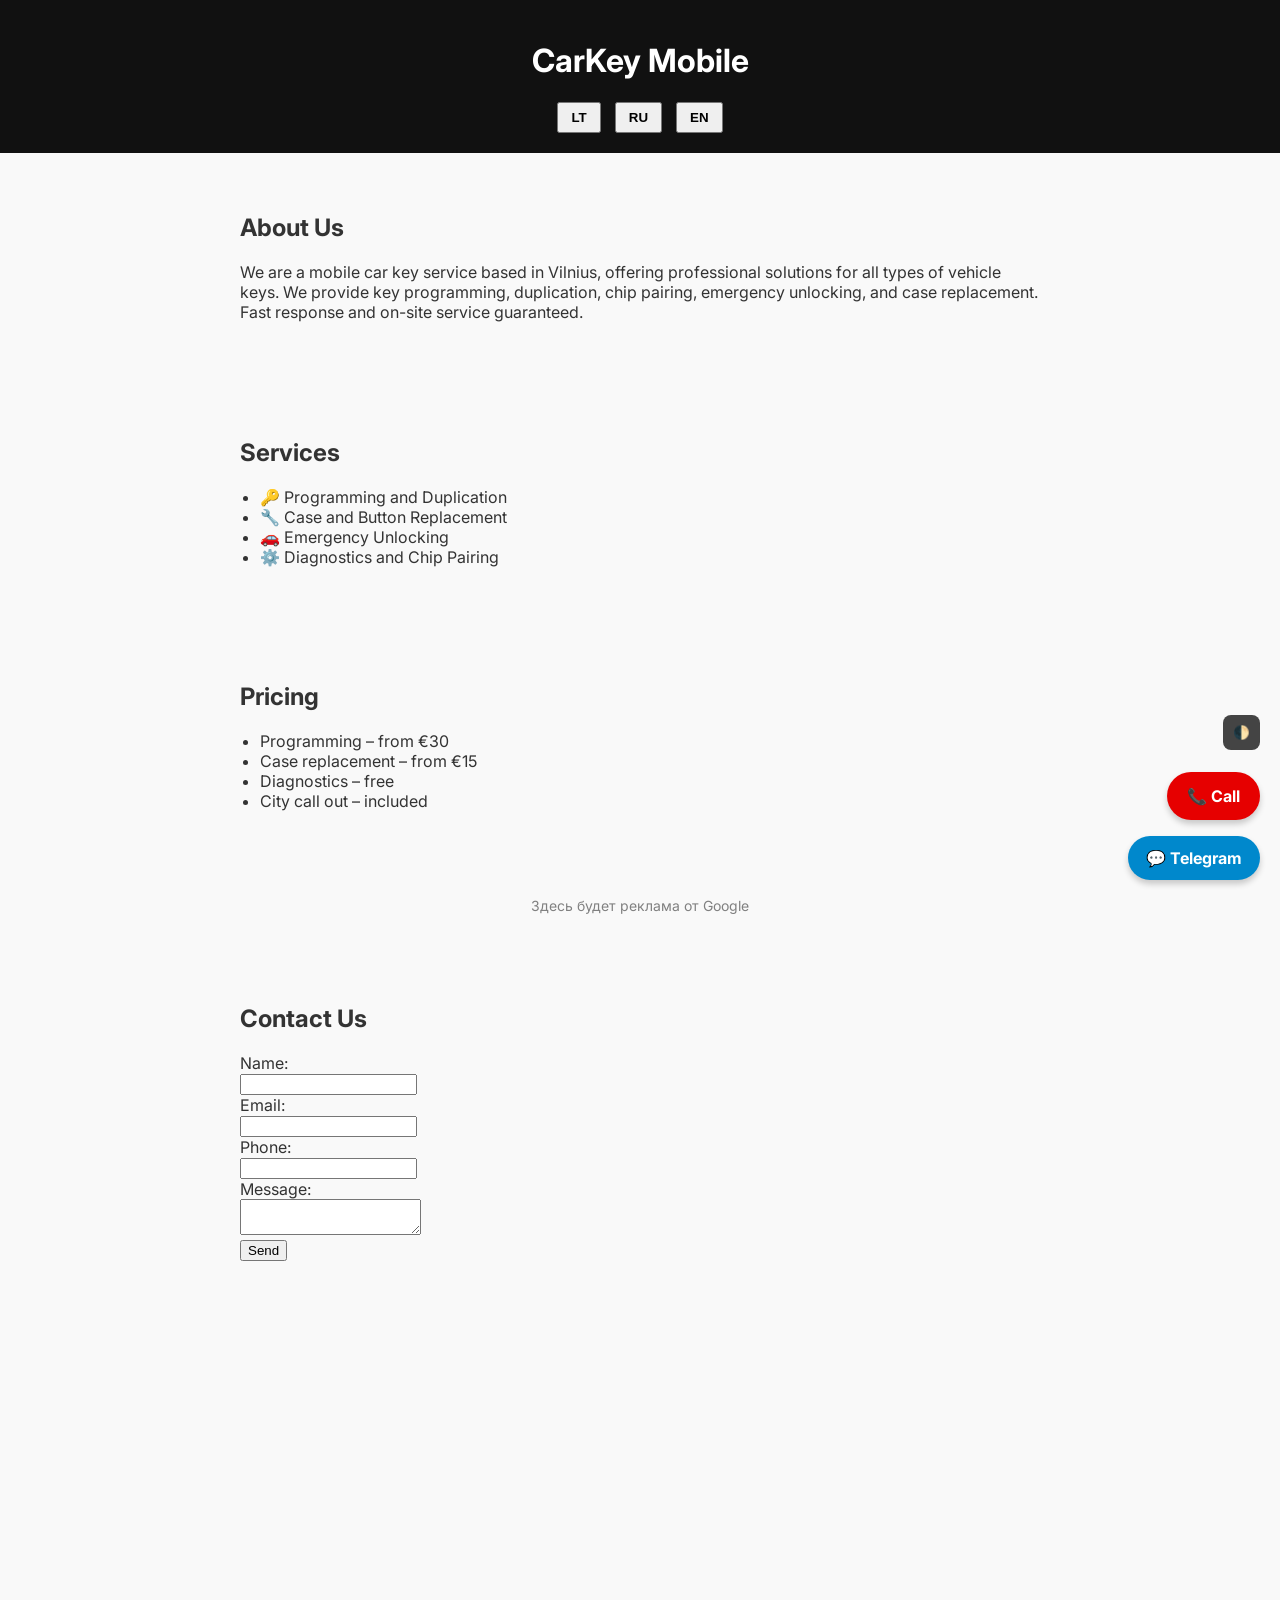
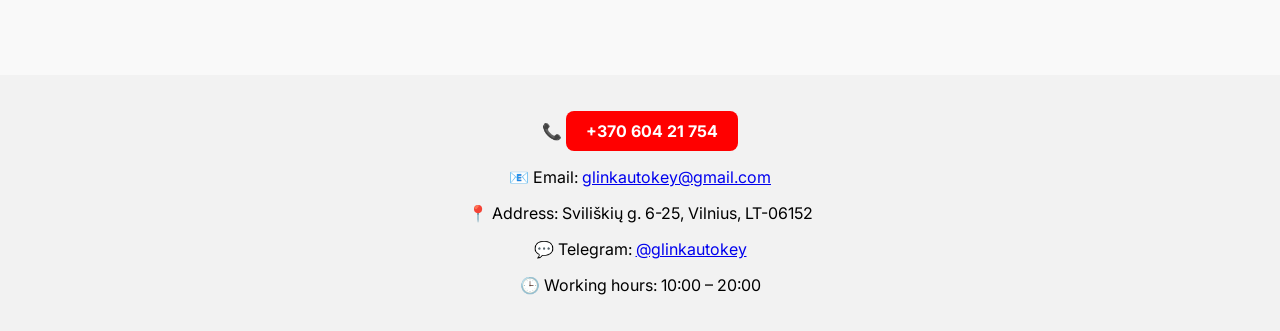
<file: index.html>
<!DOCTYPE html>

<html lang="lt">
<head>
<!-- Google Analytics -->
<script async="" src="https://www.googletagmanager.com/gtag/js?id=G-DN20DT3CPE"></script>
<script>
  window.dataLayer = window.dataLayer || [];
  function gtag() { dataLayer.push(arguments); }
  gtag('js', new Date());

  gtag('config', 'G-DN20DT3CPE');
</script>
<meta charset="utf-8"/>
<meta content="width=device-width, initial-scale=1.0" name="viewport"/>
<title>CarKey Mobile</title>
<link href="favicon.png" rel="icon" type="image/png"/>
<style>
    body { font-family: 'Inter', sans-serif; margin: 0; padding: 0; background: #f9f9f9; color: #333; }
    header, footer { background: #111; color: white; padding: 20px; text-align: center; }
    nav button { margin: 0 5px; padding: 6px 12px; font-weight: bold; cursor: pointer; }
    section { padding: 40px 20px; max-width: 800px; margin: auto; }
    .ads, .call-btn { margin: 30px auto; text-align: center; }
    .call-btn a { background: red; color: white; padding: 12px 24px; text-decoration: none; font-weight: bold; border-radius: 6px; }
    iframe { width: 100%; height: 300px; border: 0; margin-top: 30px; }
    ul { padding-left: 20px; }
  
@media (max-width: 600px) {
  header, footer {
    padding: 15px;
    font-size: 14px;
  }
  nav button {
    margin: 0 3px;
    padding: 5px 10px;
    font-size: 14px;
  }
  section {
    padding: 20px 10px;
  }
  form input, form textarea, form button {
    width: 100%;
    max-width: 100%;
    box-sizing: border-box;
    font-size: 16px;
  }
  .sticky-call, .sticky-telegram {
    bottom: 20px;
    right: 15px;
    padding: 12px 16px;
    font-size: 14px;
  }
}

.back-to-top {
  position: fixed;
  bottom: 210px;
  right: 20px;
  background: #333;
  color: white;
  padding: 10px 16px;
  border-radius: 50%;
  text-decoration: none;
  font-size: 20px;
  font-weight: bold;
  display: none;
  z-index: 9999;
}
.back-to-top:hover {
  background: #000;
}
</style>
<script async="" crossorigin="anonymous" src="https://pagead2.googlesyndication.com/pagead/js/adsbygoogle.js?client=ca-pub-1562374559003413"></script>
<script async="" src="https://www.googletagmanager.com/gtag/js?id=G-DN20DT3CPE"></script><script>
  window.dataLayer = window.dataLayer || [];
  function gtag(){dataLayer.push(arguments);}
  gtag('js', new Date());
  gtag('config', 'G-DN20DT3CPE');
</script><style>
.sticky-telegram {
  position: fixed;
  bottom: 20px;
  right: 20px;
  background-color: #0088cc;
  color: white;
  padding: 12px 18px;
  border-radius: 50px;
  text-decoration: none;
  font-weight: bold;
  box-shadow: 0 4px 6px rgba(0,0,0,0.2);
  z-index: 9999;
  transition: background-color 0.3s;
}
.sticky-telegram:hover {
  background-color: #0077b3;
}
</style><link href="https://fonts.googleapis.com/css2?family=Inter&amp;display=swap" rel="stylesheet"/><style>
.sticky-call {
  position: fixed;
  bottom: 80px;
  right: 20px;
  background-color: #e60000;
  color: white;
  padding: 14px 20px;
  border-radius: 50px;
  text-decoration: none;
  font-weight: bold;
  box-shadow: 0 4px 6px rgba(0,0,0,0.2);
  z-index: 9999;
}
.sticky-call:hover {
  background-color: #cc0000;
}
</style><style>
body.dark-mode {
  background: #121212;
  color: #eee;
}
body.dark-mode header, body.dark-mode footer {
  background: #222;
  color: #fff;
}
body.dark-mode .back-to-top {
  background: #eee;
  color: #000;
}
</style></head>
<body>
<header>
<h1>CarKey Mobile</h1>
<nav>
<button onclick="switchLang('lt')">LT</button>
<button onclick="switchLang('ru')">RU</button>
<button onclick="switchLang('en')">EN</button>
</nav>
</header>
<section id="about">
<div data-lang-lt="">
<h2>Apie mus</h2>
<p>Esame mobilus automobilių raktų servisas Vilniuje, teikiantis profesionalias paslaugas visų tipų automobilių raktams. Atliekame programavimą, kopijavimą, lusto pririšimą, avarinį atrakinimą bei korpuso keitimą. Dirbame greitai, patikimai ir atvykstame į vietą.</p>
</div>
<div data-lang-ru="" style="display:none">
<h2>О нас</h2>
<p>Мы — мобильный сервис по автомобильным ключам в Вильнюсе. Оказываем профессиональные услуги по программированию, копированию, замене корпусов, диагностике и экстренному вскрытию авто. Работаем быстро и выезжаем по месту.</p>
</div>
<div data-lang-en="" style="display:none">
<h2>About Us</h2>
<p>We are a mobile car key service based in Vilnius, offering professional solutions for all types of vehicle keys. We provide key programming, duplication, chip pairing, emergency unlocking, and case replacement. Fast response and on-site service guaranteed.</p>
</div>
</section>
<section id="services">
<div data-lang-lt="">
<h2>Paslaugos</h2>
<ul>
<li>🔑 Programavimas ir kopijavimas</li>
<li>🔧 Korpuso keitimas</li>
<li>🚗 Avarinis atrakinimas</li>
<li>⚙️ Diagnostika ir lustų pririšimas</li>
</ul>
</div>
<div data-lang-ru="" style="display:none">
<h2>Услуги</h2>
<ul>
<li>🔑 Программирование и дублирование</li>
<li>🔧 Замена корпуса</li>
<li>🚗 Аварийное открытие</li>
<li>⚙️ Диагностика и привязка чипов</li>
</ul>
</div>
<div data-lang-en="" style="display:none">
<h2>Services</h2>
<ul>
<li>🔑 Programming and Duplication</li>
<li>🔧 Case and Button Replacement</li>
<li>🚗 Emergency Unlocking</li>
<li>⚙️ Diagnostics and Chip Pairing</li>
</ul>
</div>
</section>
<section id="pricing">
<div data-lang-lt="">
<h2>Kainoraštis</h2>
<ul>
<li>Programavimas – nuo 30 €</li>
<li>Korpuso keitimas – nuo 15 €</li>
<li>Diagnostika – nemokamai</li>
<li>Iškvietimas mieste – įskaičiuota</li>
</ul>
</div>
<div data-lang-ru="" style="display:none">
<h2>Цены</h2>
<ul>
<li>Программирование – от 30 €</li>
<li>Замена корпуса – от 15 €</li>
<li>Диагностика – бесплатно</li>
<li>Выезд по городу – включено</li>
</ul>
</div>
<div data-lang-en="" style="display:none">
<h2>Pricing</h2>
<ul>
<li>Programming – from €30</li>
<li>Case replacement – from €15</li>
<li>Diagnostics – free</li>
<li>City call out – included</li>
</ul>
</div>
</section>
<div class="ads">
<ins class="adsbygoogle" data-ad-client="ca-pub-1562374559003413" data-ad-format="auto" data-ad-slot="1234567890" data-full-width-responsive="true" style="display:block"></ins>
<script>(adsbygoogle = window.adsbygoogle || []).push({});
</script>
<div style="text-align:center; color:gray; font-size:14px;">Здесь будет реклама от Google</div>
<script></script>
</div>
<div data-lang-lt="" style="">
<section id="contact">
<h2>Susisiekite su mumis</h2>
<form action="https://formspree.io/f/xblylrgd" method="POST">
<label>Vardas:<br/><input name="name" required="" type="text"/></label><br/>
<label>El. paštas:<br/><input name="email" required="" type="email"/></label><br/>
<label>Telefonas:<br/><input name="phone" type="tel"/></label><br/>
<label>Žinutė:<br/><textarea name="message" required=""></textarea></label><br/>
<button type="submit">Siųsti</button>
<input name="_redirect" type="hidden" value="https://glinklock.eu/"/>
</form>
</section>
</div><div data-lang-ru="" style="display:none">
<section id="contact">
<h2>Свяжитесь с нами</h2>
<form action="https://formspree.io/f/xblylrgd" method="POST">
<label>Имя:<br/><input name="name" required="" type="text"/></label><br/>
<label>Эл. почта:<br/><input name="email" required="" type="email"/></label><br/>
<label>Телефон:<br/><input name="phone" type="tel"/></label><br/>
<label>Сообщение:<br/><textarea name="message" required=""></textarea></label><br/>
<button type="submit">Отправить</button>
<input name="_redirect" type="hidden" value="https://glinklock.eu/"/>
</form>
</section>
</div><div data-lang-en="" style="display:none">
<section id="contact">
<h2>Contact Us</h2>
<form action="https://formspree.io/f/xblylrgd" method="POST">
<label>Name:<br/><input name="name" required="" type="text"/></label><br/>
<label>Email:<br/><input name="email" required="" type="email"/></label><br/>
<label>Phone:<br/><input name="phone" type="tel"/></label><br/>
<label>Message:<br/><textarea name="message" required=""></textarea></label><br/>
<button type="submit">Send</button>
<input name="_redirect" type="hidden" value="https://glinklock.eu/"/>
</form>
</section>
</div><iframe src="https://maps.google.com/maps?q=Vilnius&amp;t=&amp;z=13&amp;ie=UTF8&amp;iwloc=&amp;output=embed"></iframe>
<script>
    function switchLang(lang) {
  localStorage.setItem('lang', lang);
      const langs = ['lt', 'ru', 'en'];
      langs.forEach(l => {
        document.querySelectorAll('[data-lang-' + l + ']').forEach(el => {
          el.style.display = (l === lang) ? '' : 'none';
        });
      });
    }
    window.onload = () => {
  const savedLang = localStorage.getItem('lang');
      const browserLang = navigator.language.slice(0, 2).toLowerCase();
      const supported = ['lt', 'ru', 'en'];
      switchLang(savedLang || (supported.includes(browserLang) ? browserLang : 'lt'));
    };
  </script>
<footer style="text-align:center; padding:20px; background:#f2f2f2; margin-top:40px;; color:#000">
<div data-lang-lt="">
<p>📞 <a href="tel:+37060421754" style="display:inline-block; background:red; color:white; padding:10px 20px; border-radius:8px; text-decoration:none; font-weight:bold;">+370 604 21 754</a></p>
<p>📧 El. paštas: <a href="mailto:glinkautokey@gmail.com">glinkautokey@gmail.com</a></p>
<p>📍 Adresas: Sviliškių g. 6-25, Vilnius, LT-06152</p>
<p>💬 Telegram: <a href="https://t.me/glinkautokey" target="_blank">@glinkautokey</a></p>
<p>🕒 Darbo laikas: 10:00 – 20:00</p>
</div>
<div data-lang-ru="" style="display:none;">
<p>📞 <a href="tel:+37060421754" style="display:inline-block; background:red; color:white; padding:10px 20px; border-radius:8px; text-decoration:none; font-weight:bold;">+370 604 21 754</a></p>
<p>📧 Эл. почта: <a href="mailto:glinkautokey@gmail.com">glinkautokey@gmail.com</a></p>
<p>📍 Адрес: Sviliškių g. 6-25, Вильнюс, LT-06152</p>
<p>💬 Телеграм: <a href="https://t.me/glinkautokey" target="_blank">@glinkautokey</a></p>
<p>🕒 Время работы: 10:00 – 20:00</p>
</div>
<div data-lang-en="" style="display:none;">
<p>📞 <a href="tel:+37060421754" style="display:inline-block; background:red; color:white; padding:10px 20px; border-radius:8px; text-decoration:none; font-weight:bold;">+370 604 21 754</a></p>
<p>📧 Email: <a href="mailto:glinkautokey@gmail.com">glinkautokey@gmail.com</a></p>
<p>📍 Address: Sviliškių g. 6-25, Vilnius, LT-06152</p>
<p>💬 Telegram: <a href="https://t.me/glinkautokey" target="_blank">@glinkautokey</a></p>
<p>🕒 Working hours: 10:00 – 20:00</p>
</div>
</footer>
<a class="sticky-telegram" href="https://t.me/glinkautokey" target="_blank">💬 Telegram</a><a class="sticky-call" href="tel:+37060421754">📞 Call</a><script>
document.querySelectorAll('form').forEach(form => {
  form.addEventListener('submit', function() {
    setTimeout(() => alert('✅ Jūsų žinutė išsiųsta!\nYour message has been sent!'), 100);
  });
});
</script><a class="back-to-top" href="#">↑</a><button id="darkModeToggle" style="position:fixed;bottom:150px;right:20px;z-index:9999;padding:10px;border:none;border-radius:8px;background:#444;color:white;font-weight:bold;cursor:pointer;">🌓</button><div id="formNotif" style="display:none;position:fixed;bottom:30px;left:50%;transform:translateX(-50%);background:#4caf50;color:white;padding:15px 25px;border-radius:8px;font-weight:bold;z-index:9999;box-shadow:0 4px 10px rgba(0,0,0,0.3);">✅ Jūsų žinutė išsiųsta!</div><script>
// Back to top logic
window.onscroll = function() {
  document.querySelector('.back-to-top').style.display = window.scrollY > 300 ? 'block' : 'none';
};

// Dark mode toggle
const toggle = document.getElementById("darkModeToggle");
toggle.onclick = () => {
  document.body.classList.toggle("dark-mode");
  localStorage.setItem("darkMode", document.body.classList.contains("dark-mode"));
};
if (localStorage.getItem("darkMode") === "true") {
  document.body.classList.add("dark-mode");
}

// Form notification instead of alert
document.querySelectorAll('form').forEach(form => {
  form.addEventListener('submit', function() {
    setTimeout(() => {
      const notif = document.getElementById('formNotif');
      notif.style.display = 'block';
      setTimeout(() => notif.style.display = 'none', 3000);
    }, 100);
  });
});
</script></body>
</html>
</file>
